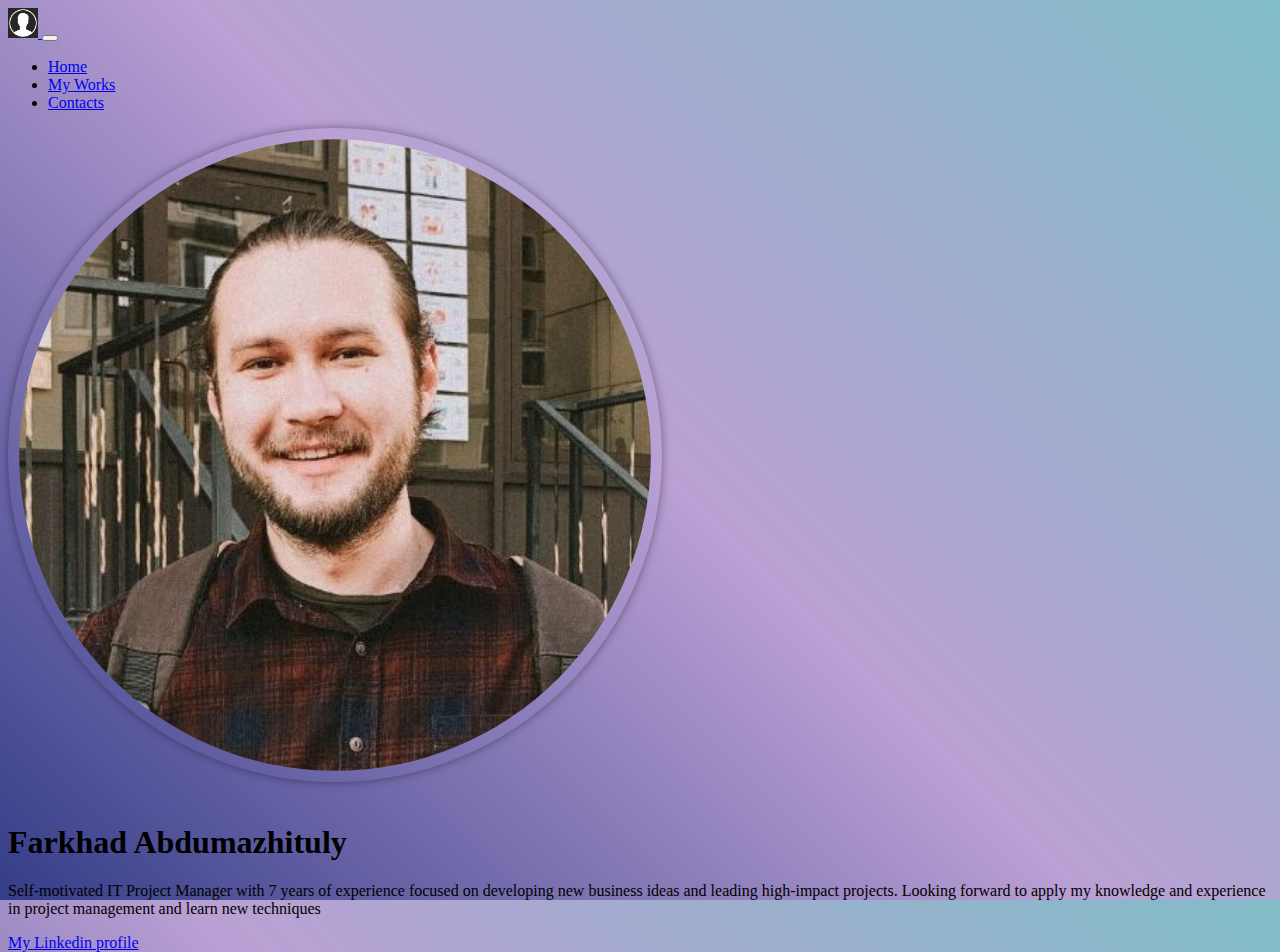
<file: index.html>
<!DOCTYPE html>
<html lang="en">
  <head>
    <meta charset="UTF-8" />
    <meta name="viewport" content="width=device-width, initial-scale=1.0" />
    <title>Farkhad Abdumazhituly Page</title>
    <link rel="stylesheet" href="css/style.css" />
    <link
      href="https://cdn.jsdelivr.net/npm/bootstrap@5.3.0-alpha1/dist/css/bootstrap.min.css"
      rel="stylesheet"
      integrity="sha384-GLhlTQ8iRABdZLl6O3oVMWSktQOp6b7In1Zl3/Jr59b6EGGoI1aFkw7cmDA6j6gD"
      crossorigin="anonymous"
    />

    <script
      src="https://cdn.jsdelivr.net/npm/bootstrap@5.3.0-alpha1/dist/js/bootstrap.min.js"
      integrity="sha384-mQ93GR66B00ZXjt0YO5KlohRA5SY2XofN4zfuZxLkoj1gXtW8ANNCe9d5Y3eG5eD"
      crossorigin="anonymous"
    ></script>
    <link rel="apple-touch-icon" sizes="180x180" href="/apple-touch-icon.png" />
    <link rel="icon" type="image/png" sizes="32x32" href="/favicon-32x32.png" />
    <link rel="icon" type="image/png" sizes="16x16" href="/favicon-16x16.png" />
    <link rel="manifest" href="/site.webmanifest" />
    <style>
      .rounded-img {
        width: 50%;
        border-radius: 50%;
        box-shadow: 0 0 10px rgba(0, 0, 0, 0.4);
        padding: 0.7em;
        margin-bottom: 1em;
      }
    </style>
  </head>
  <body>
    <nav class="navbar navbar-expand-lg navbar-dark bg-dark">
      <div class="container">
        <a class="navbar-brand p-0" href="index.html">
          <img src="img/FA.png" alt="logo" width="30" />
        </a>
        <button
          class="navbar-toggler"
          type="button"
          data-bs-toggle="collapse"
          data-bs-target="#navbarNav"
          aria-controls="navbarNav"
          aria-expanded="false"
          aria-label="Toggle navigation"
        >
          <span class="navbar-toggler-icon"></span>
        </button>
        <div class="collapse navbar-collapse" id="navbarNav">
          <ul class="navbar-nav">
            <li class="nav-item">
              <a class="nav-link active" aria-current="page" href="index.html"
                >Home</a
              >
            </li>
            <li class="nav-item">
              <a class="nav-link" href="projects.html">My Works</a>
            </li>
            <li class="nav-item">
              <a class="nav-link" href="contacts.html">Contacts</a>
            </li>
          </ul>
        </div>
      </div>
    </nav>
    <div class="container text-center my-5">
      <div class="row">
        <div class="col-lg-6 col-md-8 mx-auto">
          <img class="rounded-img" src="img/my photo.jpg" alt="Farkhad" />
          <h1 class="fw-light">Farkhad Abdumazhituly</h1>
          <p class="lead text-muted">
            Self-motivated IT Project Manager with 7 years of experience focused
            on developing new business ideas and leading high-impact projects.
            Looking forward to apply my knowledge and experience in project
            management and learn new techniques
          </p>
          <a
            href="https://www.linkedin.com/in/f-abdumazhituly/"
            target="_blank"
            class="btn btn-primary"
          >
            My Linkedin profile
          </a>
        </div>
      </div>
    </div>
  </body>
</html>
</file>
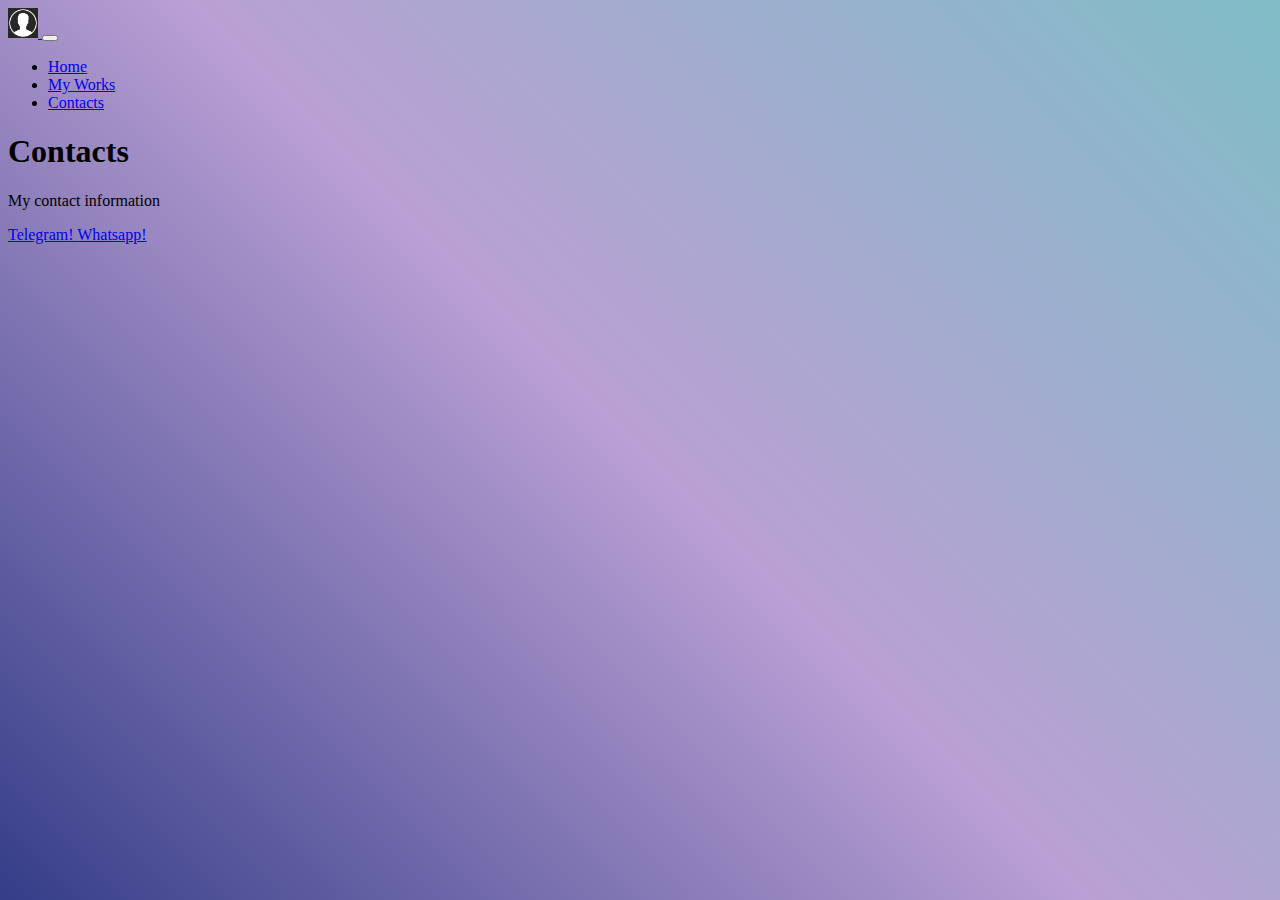
<file: contacts.html>
<!DOCTYPE html>
<html lang="en">
  <head>
    <meta charset="UTF-8" />
    <meta name="viewport" content="width=device-width, initial-scale=1.0" />
    <title>Contacts</title>
    <link rel="stylesheet" href="css/style.css" />
    <link
      href="https://cdn.jsdelivr.net/npm/bootstrap@5.3.0-alpha1/dist/css/bootstrap.min.css"
      rel="stylesheet"
      integrity="sha384-GLhlTQ8iRABdZLl6O3oVMWSktQOp6b7In1Zl3/Jr59b6EGGoI1aFkw7cmDA6j6gD"
      crossorigin="anonymous"
    />

    <script
      src="https://cdn.jsdelivr.net/npm/bootstrap@5.3.0-alpha1/dist/js/bootstrap.min.js"
      integrity="sha384-mQ93GR66B00ZXjt0YO5KlohRA5SY2XofN4zfuZxLkoj1gXtW8ANNCe9d5Y3eG5eD"
      crossorigin="anonymous"
    ></script>
    <link rel="apple-touch-icon" sizes="180x180" href="/apple-touch-icon.png">
<link rel="icon" type="image/png" sizes="32x32" href="/favicon-32x32.png">
<link rel="icon" type="image/png" sizes="16x16" href="/favicon-16x16.png">
<link rel="manifest" href="/site.webmanifest">
  </head>
  <body>
    <nav class="navbar navbar-expand-lg navbar-dark bg-dark">
      <div class="container">
        <a class="navbar-brand p-0" href="index.html">
          <img src="img/FA.png" alt="logo" width="30" />
        </a>
        <button
          class="navbar-toggler"
          type="button"
          data-bs-toggle="collapse"
          data-bs-target="#navbarNav"
          aria-controls="navbarNav"
          aria-expanded="false"
          aria-label="Toggle navigation"
        >
          <span class="navbar-toggler-icon"></span>
        </button>
        <div class="collapse navbar-collapse" id="navbarNav">
          <ul class="navbar-nav">
            <li class="nav-item">
              <a class="nav-link active" aria-current="page" href="index.html"
                >Home</a
              >
            </li>
            <li class="nav-item">
              <a class="nav-link" href="projects.html">My Works</a>
            </li>
            <li class="nav-item">
              <a class="nav-link" href="contacts.html">Contacts</a>
            </li>
          </ul>
        </nav>
        
    <div class="container text-center my-5">
      <div class="row">
        <div class="col-lg-6 mx-auto">
          <h1 class="fw-light">Contacts</h1>
          <p class="lead text-muted">My contact information</p>
          <a
            href="https://t.me/farkhad_a"
            target="_blank"
            class="btn btn-primary"
          >
            Telegram!
          </a>
          <a
            href="https://wa.me/77075079757"
            target="_blank"
            class="btn btn-success"
          >
            Whatsapp!
          </a>
        </div>
      </div>
    </div>
    <style></style>
  </body>
</html>
</file>
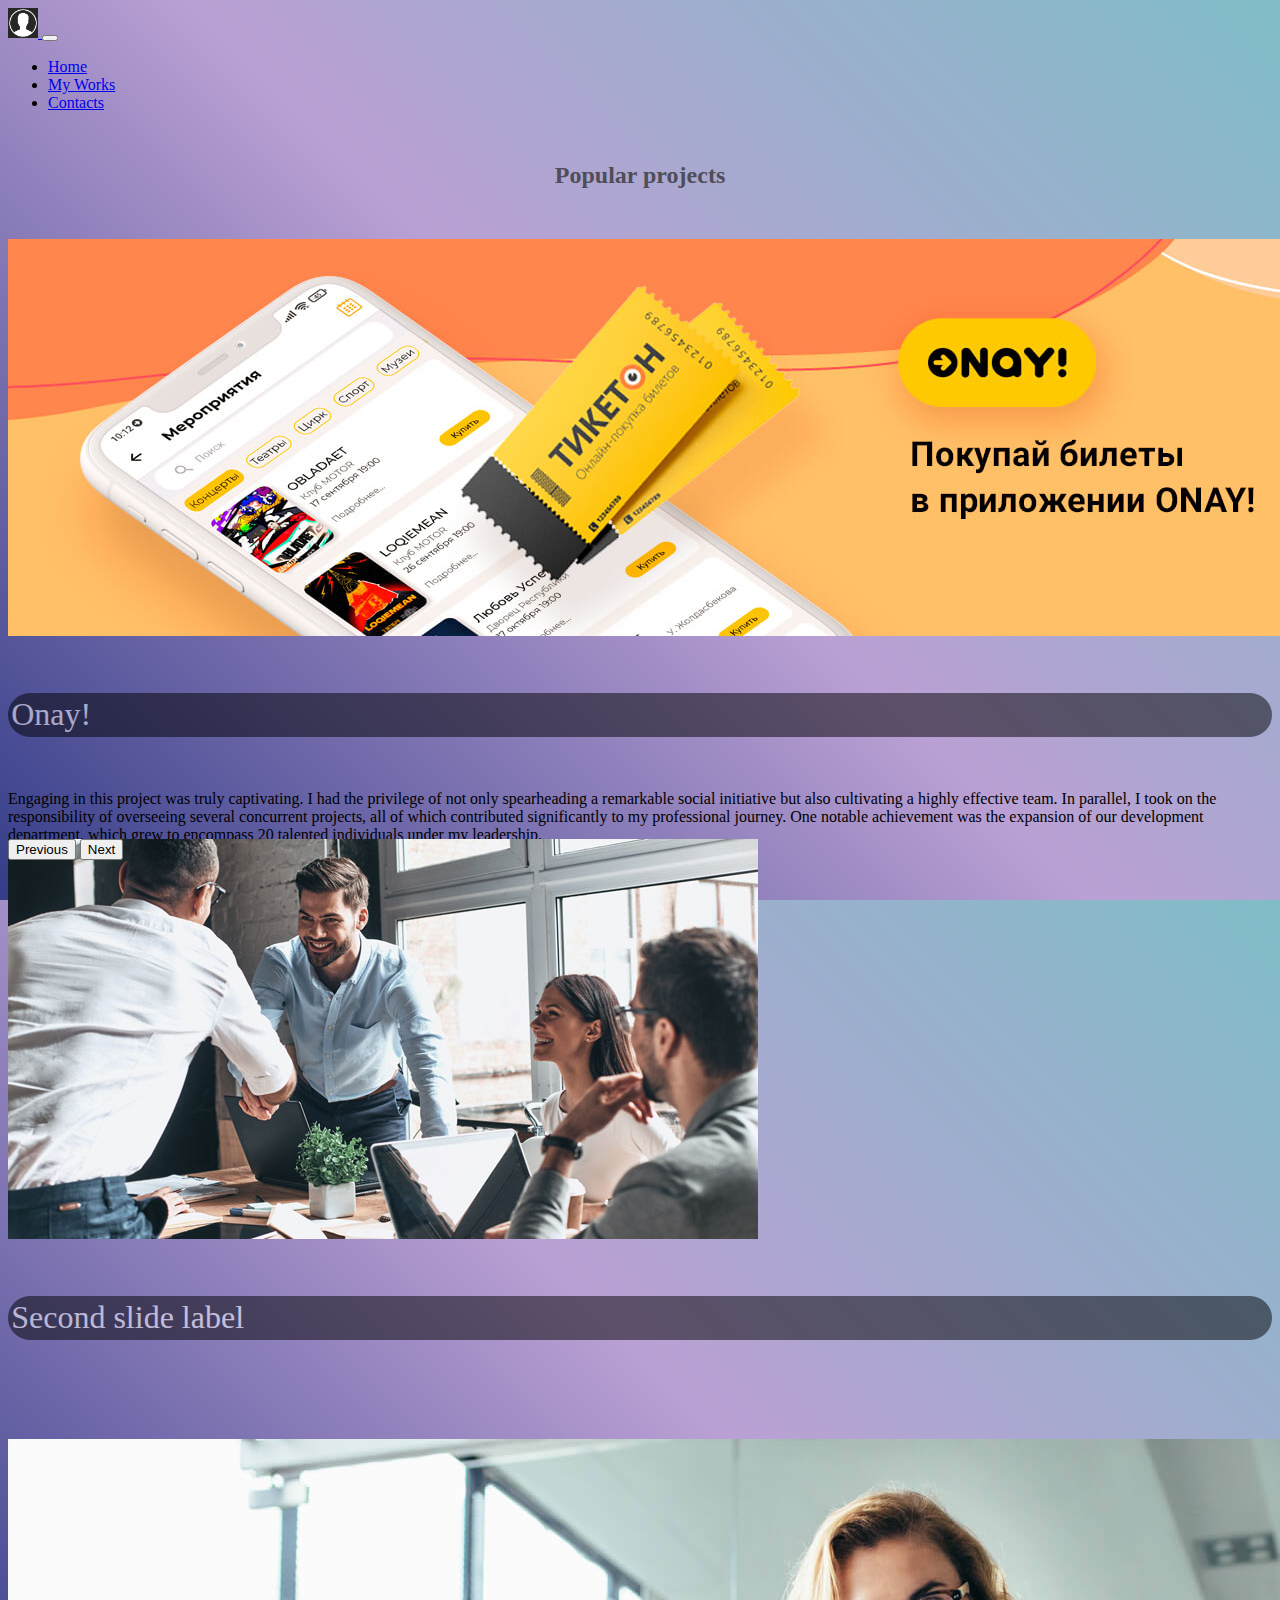
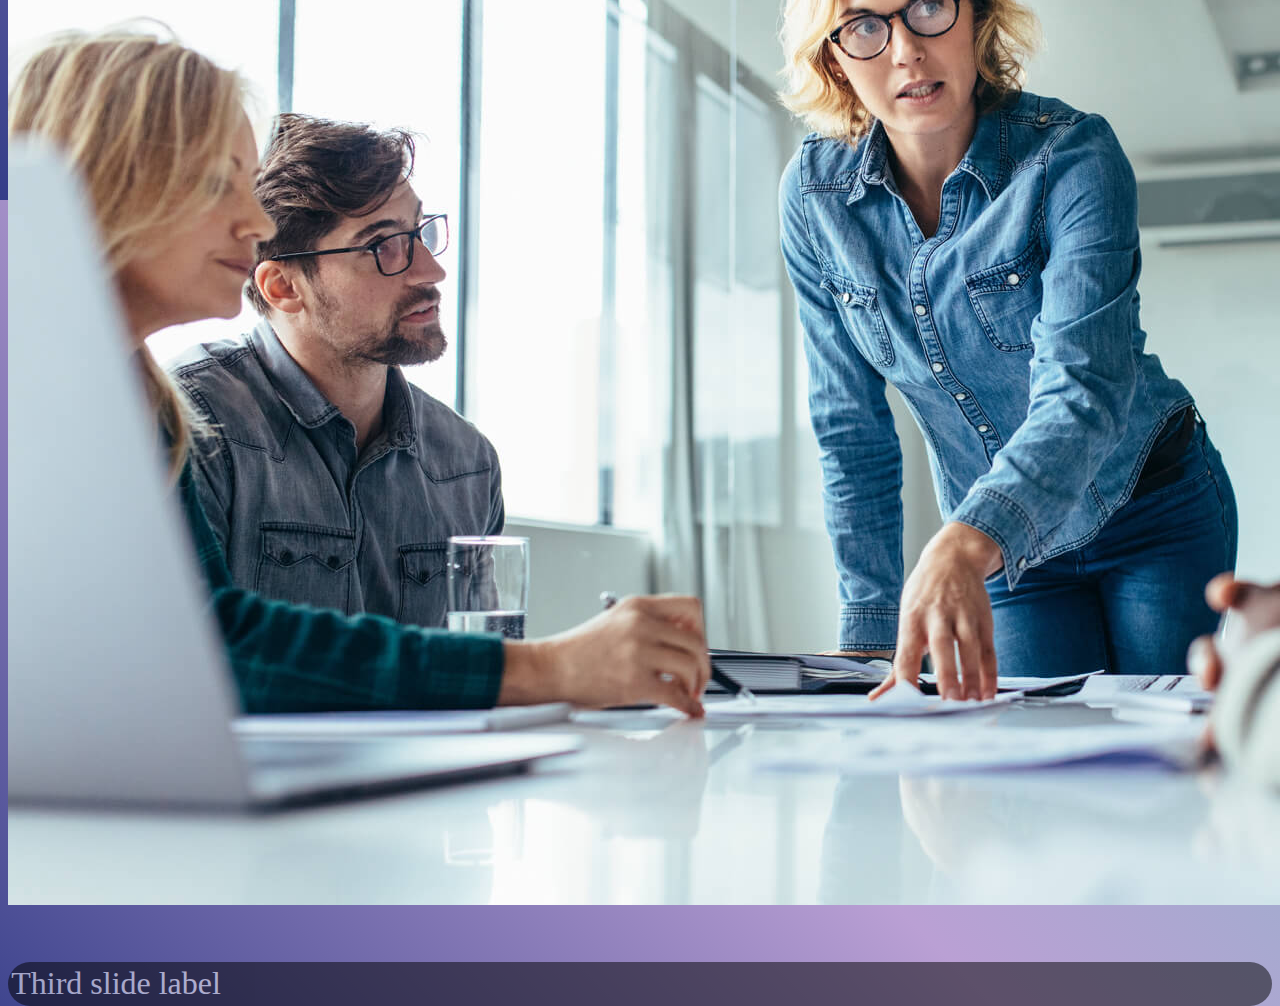
<file: projects.html>
<!DOCTYPE html>
<html lang="en">
  <head>
    <meta charset="UTF-8" />
    <meta name="viewport" content="width=device-width, initial-scale=1.0" />
    <title>My Works</title>
    <link rel="stylesheet" href="css/style.css" />
    <link
      href="https://cdn.jsdelivr.net/npm/bootstrap@5.3.0-alpha1/dist/css/bootstrap.min.css"
      rel="stylesheet"
      integrity="sha384-GLhlTQ8iRABdZLl6O3oVMWSktQOp6b7In1Zl3/Jr59b6EGGoI1aFkw7cmDA6j6gD"
      crossorigin="anonymous"
    />

    <script
      src="https://cdn.jsdelivr.net/npm/bootstrap@5.3.0-alpha1/dist/js/bootstrap.min.js"
      integrity="sha384-mQ93GR66B00ZXjt0YO5KlohRA5SY2XofN4zfuZxLkoj1gXtW8ANNCe9d5Y3eG5eD"
      crossorigin="anonymous"
    ></script>
    <link rel="apple-touch-icon" sizes="180x180" href="/apple-touch-icon.png">
<link rel="icon" type="image/png" sizes="32x32" href="/favicon-32x32.png">
<link rel="icon" type="image/png" sizes="16x16" href="/favicon-16x16.png">
<link rel="manifest" href="/site.webmanifest">
    <style></style>
  </head>
  <body>
    <nav class="navbar navbar-expand-lg navbar-dark bg-dark">
      <div class="container">
        <a class="navbar-brand p-0" href="/">
          <img src="img/FA.png" alt="logo" width="30" />
        </a>
        <button
          class="navbar-toggler"
          type="button"
          data-bs-toggle="collapse"
          data-bs-target="#navbarNav"
          aria-controls="navbarNav"
          aria-expanded="false"
          aria-label="Toggle navigation"
        >
          <span class="navbar-toggler-icon"></span>
        </button>
        <div class="collapse navbar-collapse" id="navbarNav">
          <ul class="navbar-nav">
            <li class="nav-item">
              <a class="nav-link" aria-current="page" href="index.html"
                >Home</a
              >
            </li>
            <li class="nav-item">
              <a class="nav-link active" href="#">My Works</a>
            </li>
            <li class="nav-item">
              <a class="nav-link" href="contacts.html">Contacts</a>
            </li>
          </ul>
      
    </nav>

    <!-- <div class="container my-5">
      
    </div> -->
    <!-- блок карусели START -->
    <div class="container">
      <div class="row">
        <h2 class="slider-title">Popular projects</h2>
      </div>
    <div id="carouselExampleCaptions" class="carousel slide">
      <div class="carousel-inner">
        <div class="carousel-item active">
          <img src="img/slide1.jpeg" class="d-block w-100" alt="slide1">
          <div class="carousel-caption d-none d-md-block">
            
            <h5><a href=""> Onay!</a></h5>
          </div>
          <div> 
            <p>
              
              Engaging in this project was truly captivating. 
              I had the privilege of not only spearheading a remarkable social initiative but also cultivating a highly effective team. In parallel, I took on the responsibility of overseeing several concurrent projects, all of which contributed significantly to my professional journey. One notable achievement was the expansion of our development department, which grew to encompass 20 talented individuals under my leadership.
        
            </p>
          </div>
        </div>
        <div class="carousel-item">
          <img src="img/slide2.jpg" class="d-block w-100" alt="slide2">
          <div class="carousel-caption d-none d-md-block">
            <h5><a href=""> Second slide label</a></h5>
          </div>
        </div>
        <div class="carousel-item">
          <img src="img/slide3.jpg" class="d-block w-100" alt="slide3">
          <div class="carousel-caption d-none d-md-block">
            <h5><a href=""> Third slide label</a></h5>
          </div>
        </div>
      </div>
      <button class="carousel-control-prev" type="button" data-bs-target="#carouselExampleCaptions" data-bs-slide="prev">
        <span class="carousel-control-prev-icon" aria-hidden="true"></span>
        <span class="visually-hidden">Previous</span>
      </button>
      <button class="carousel-control-next" type="button" data-bs-target="#carouselExampleCaptions" data-bs-slide="next">
        <span class="carousel-control-next-icon" aria-hidden="true"></span>
        <span class="visually-hidden">Next</span>
      </button>
    </div>
  </div>
  <!-- блок карусели END -->
   
  </body>
</html>
</file>
<file: css/style.css>
html {
  height: 100%;
}
body {
  background: linear-gradient(45deg, #343d88, #baa0d4,#80bdc7 );
  /* background: url(../img/background.jpg);
  background-repeat: no-repeat;
  background-size: cover; */
}

.slider-title {
  text-align: center;
  padding: 30px 0;
  color: rgb(40, 40, 40);
  opacity: 0.7;
}
.carousel {
  height: 600px;
}
.carousel-inner,
.carousel-item {
  height: 600px;
  border-radius: 30px;
}

.carousel-caption h5 {
  font-size: 2rem;
  font-weight: 500;
  background: rgb(0, 0, 0);
  border-radius: 30px;
  padding: 0.2rem;
  opacity: 0.5;
}
.carousel-caption h5 a {
  color: white;
  text-decoration: none;
  font-weight: 500;
}
.carousel-caption h5 a:hover {
  text-decoration: underline;
}

.p {
  color: black;
}
</file>
